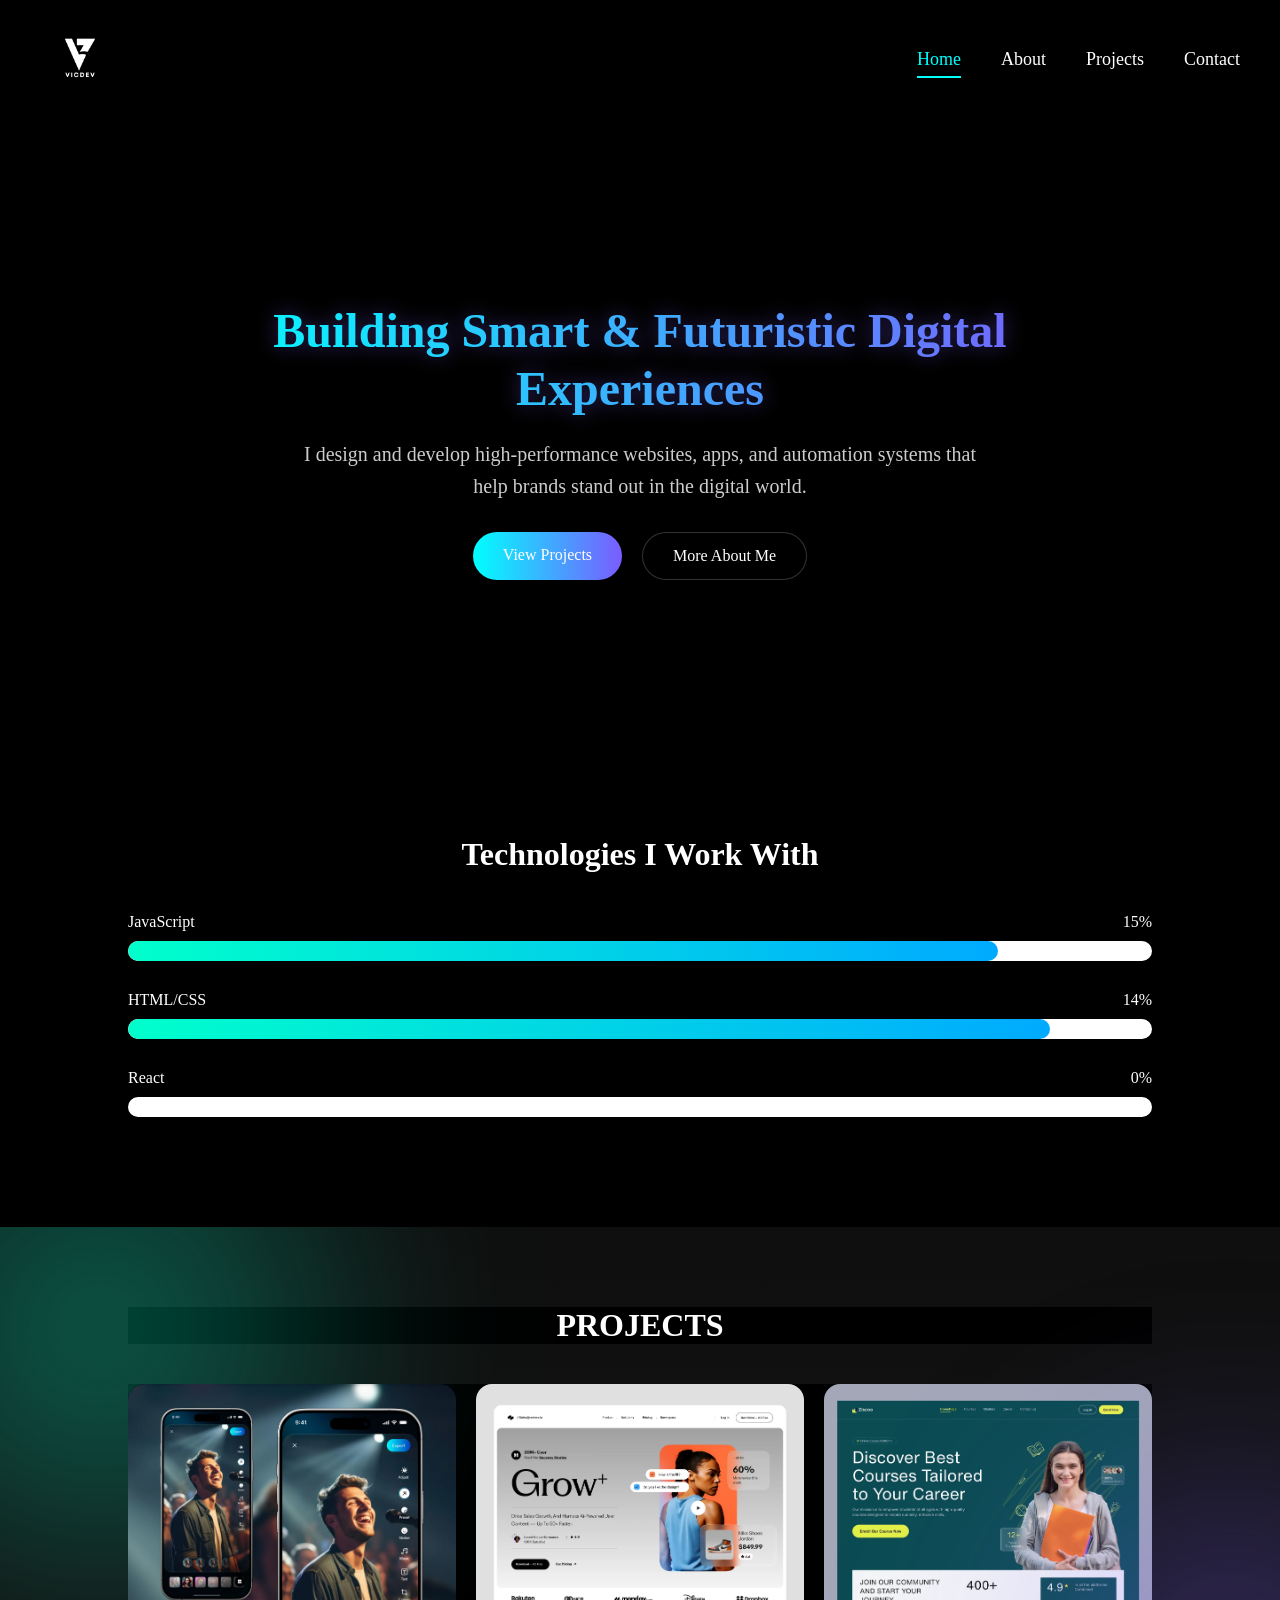
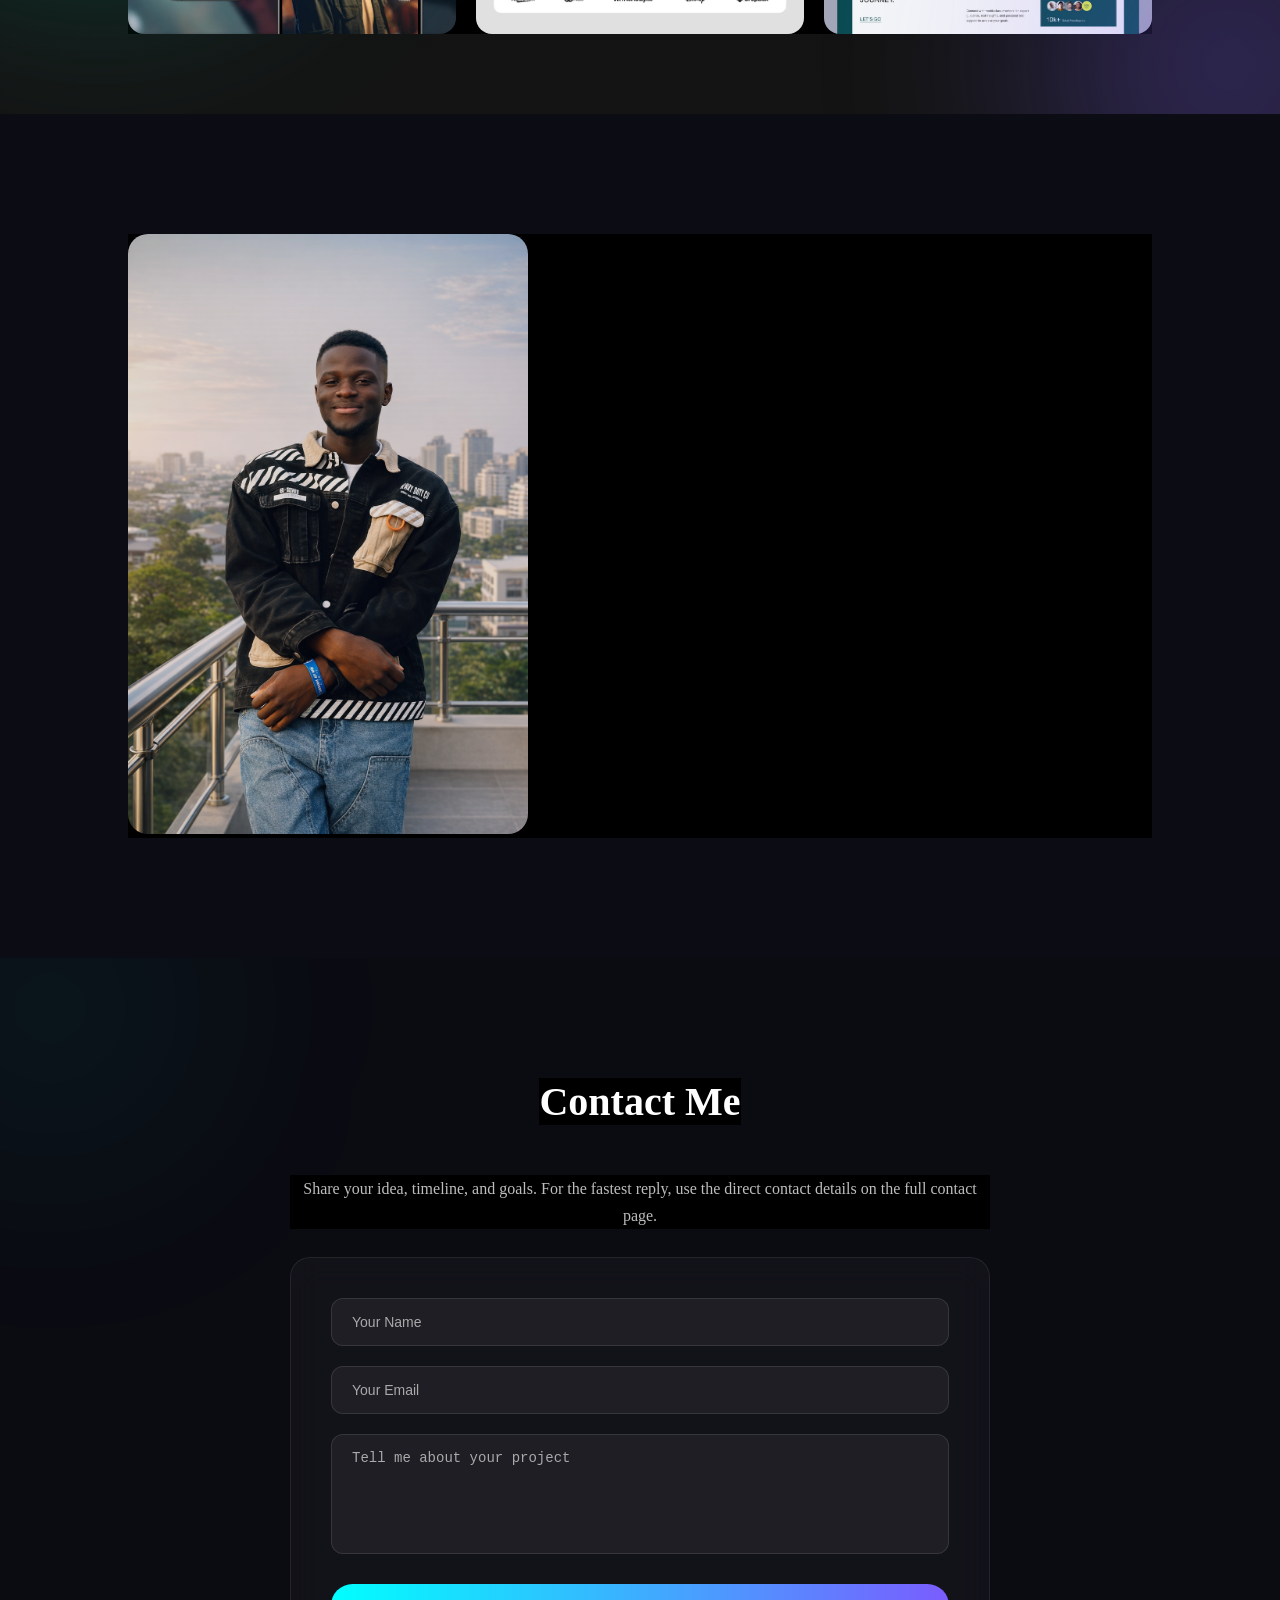
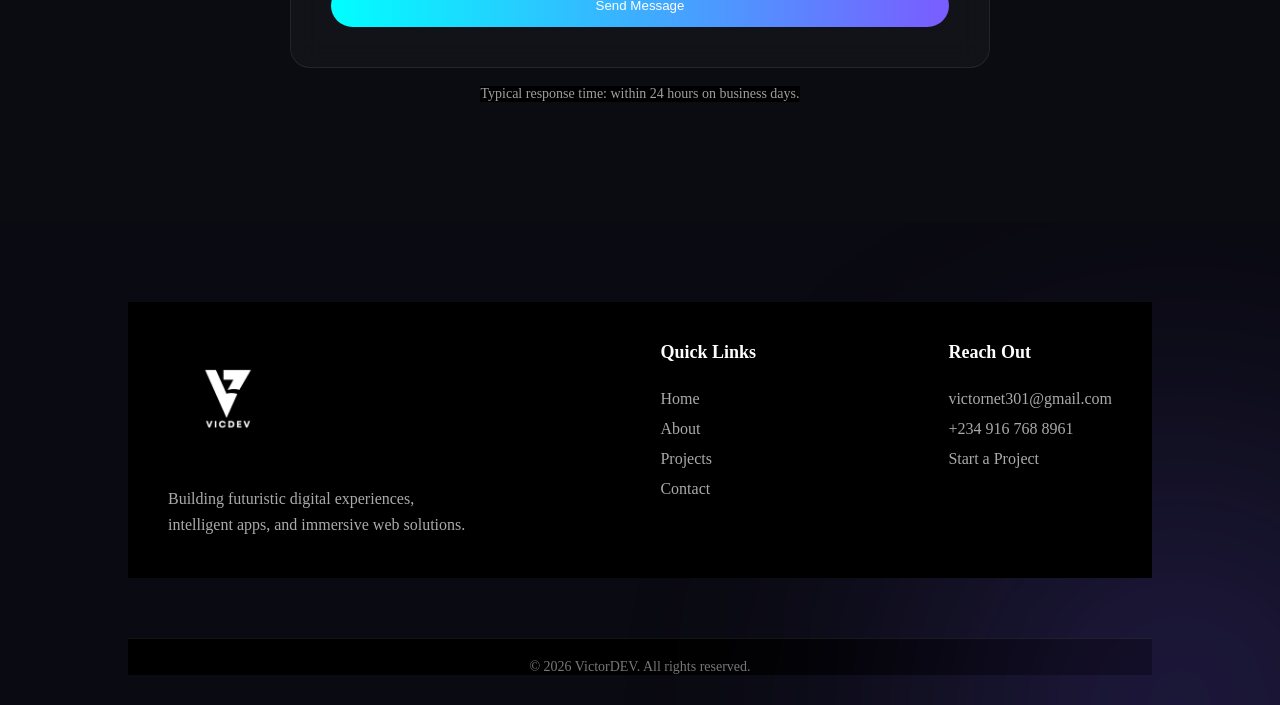
<file: index.html>
<!DOCTYPE html>
<html lang="en">
<head>
    <meta charset="UTF-8">
    <meta name="viewport" content="width=device-width, initial-scale=1.0">
    <title>VictorDEV | Futuristic Web, App, and Automation Developer</title>
    <meta name="description" content="VictorDEV builds smart websites, mobile apps, and automation systems with a futuristic, high-performance approach for modern brands and startups.">
    <link rel="stylesheet" href="style.css">
</head>
<body>
    <header>
        <div class="logo">
            <a href="index.html"><img src="Images/vicDEV.png" alt="VictorDEV logo"></a>
        </div>
        <nav>
            <a href="index.html" aria-current="page">Home</a>
            <a href="about.html">About</a>
            <a href="projects.html">Projects</a>
            <a href="contact.html">Contact</a>
        </nav>
    </header>

    <section id="hero">
        <h1 class="gradient-text">Building Smart &amp; Futuristic Digital Experiences</h1>
        <p>
            I design and develop high-performance websites, apps, and automation systems
            that help brands stand out in the digital world.
        </p>
        <div class="hero-buttons">
            <a href="projects.html" class="primary-btn">View Projects</a>
            <a href="about.html" class="secondary-btn">More About Me</a>
        </div>
    </section>

    <section id="skill">
        <h2>Technologies I Work With</h2>
        <div class="skills">
            <div class="skill-info">
                <span>JavaScript</span>
                <span class="percent">0%</span>
            </div>
            <div class="progress-bar">
                <div class="progress" data-progress="85%"></div>
            </div>
        </div>

        <div class="skills">
            <div class="skill-info">
                <span>HTML/CSS</span>
                <span class="percent">0%</span>
            </div>
            <div class="progress-bar">
                <div class="progress" data-progress="90%"></div>
            </div>
        </div>

        <div class="skills">
            <div class="skill-info">
                <span>React</span>
                <span class="percent">0%</span>
            </div>
            <div class="progress-bar">
                <div class="progress" data-progress="80%"></div>
            </div>
        </div>
    </section>

    <section id="projects">
        <h1>PROJECTS</h1>
        <div class="project-grid">
            <div class="project-card">
                <img src="Images/cameraApp.png" alt="Preview of an AI camera app project">
                <div class="project-overlay">
                    <h2>AI Camera App</h2>
                    <a href="projects.html">View Project</a>
                </div>
            </div>

            <div class="project-card">
                <img src="Images/landingPage.png" alt="Preview of a modern landing page project">
                <div class="project-overlay">
                    <h2>Landing Page</h2>
                    <a href="projects.html">View Project</a>
                </div>
            </div>

            <div class="project-card">
                <img src="Images/educationalApp.png" alt="Preview of an educational platform project">
                <div class="project-overlay">
                    <h2>Educational Platform</h2>
                    <a href="projects.html">View Project</a>
                </div>
            </div>
        </div>
    </section>

    <section id="profile">
        <div class="profile-container">
            <div class="profile-image">
                <img src="Images/profileImage.png" alt="Portrait of Victor">
            </div>
            <div class="profile-info">
                <h2 class="reveal">About Me</h2>
                <p class="reveal">I'm Victor, a passionate developer with experience in web development, software engineering, and data science. I enjoy creating innovative solutions and learning new technologies.</p>
                <p class="reveal">My work focuses on building responsive, user-friendly web applications and solving complex problems through clean, efficient code.</p>
                <p class="reveal">I am always eager to take on new challenges and collaborate with others to build impactful software solutions.</p>
                <a class="button-link reveal" href="contact.html">View Contact Info</a>
            </div>
        </div>
    </section>

    <section id="contact">
        <h2>Contact Me</h2>
        <p class="contact-intro">Share your idea, timeline, and goals. For the fastest reply, use the direct contact details on the full contact page.</p>
        <form>
            <input type="text" placeholder="Your Name" required>
            <input type="email" placeholder="Your Email" required>
            <textarea placeholder="Tell me about your project"></textarea>
            <button type="submit">Send Message</button>
        </form>
        <p class="form-note">Typical response time: within 24 hours on business days.</p>
    </section>

    <footer class="footer">
        <div class="footer-container">
            <div class="footer-left">
                <a href="index.html"><img src="Images/vicDEV.png" alt="VictorDEV logo"></a>
                <p>
                    Building futuristic digital experiences, intelligent apps,
                    and immersive web solutions.
                </p>
            </div>

            <div class="footer-links">
                <h3>Quick Links</h3>
                <a href="index.html">Home</a>
                <a href="about.html">About</a>
                <a href="projects.html">Projects</a>
                <a href="contact.html">Contact</a>
            </div>

            <div class="footer-social">
                <h3>Reach Out</h3>
                <a href="mailto:victornet301@gmail.com">victornet301@gmail.com</a>
                <a href="tel:+2349167688961">+234 916 768 8961</a>
                <a href="contact.html">Start a Project</a>
            </div>
        </div>

        <div class="footer-bottom">
            &copy; 2026 VictorDEV. All rights reserved.
        </div>
    </footer>

    <script src="script.js"></script>
</body>
</html>
</file>
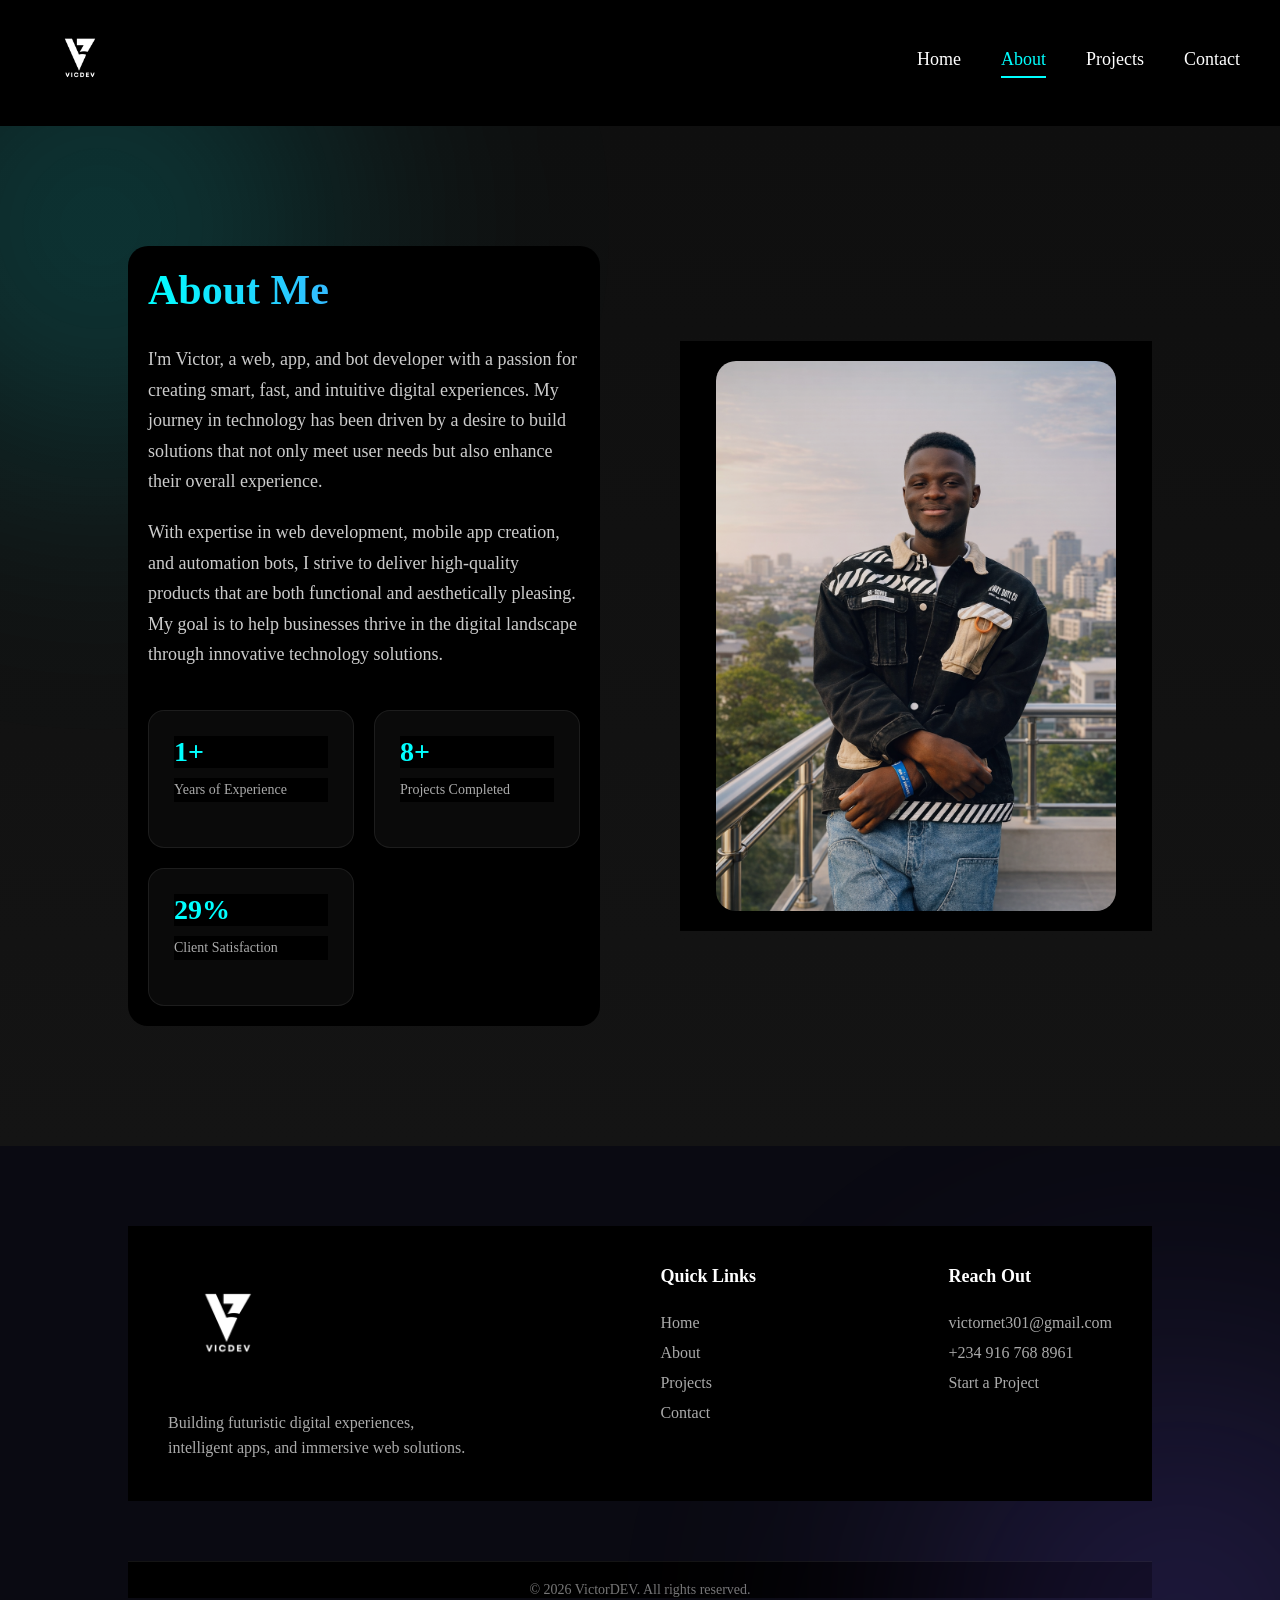
<file: about.html>
<!DOCTYPE html>
<html lang="en">
<head>
    <meta charset="UTF-8">
    <meta name="viewport" content="width=device-width, initial-scale=1.0">
    <title>About VictorDEV | Web, App, and Automation Developer</title>
    <meta name="description" content="Learn more about VictorDEV, a developer focused on fast websites, polished apps, and smart automation systems built for modern businesses.">
    <link rel="stylesheet" href="style.css">
    <link rel="stylesheet" href="about.css">
</head>
<body>
    <header>
        <div class="logo">
            <a href="index.html"><img src="Images/vicDEV.png" alt="VictorDEV logo"></a>
        </div>
        <nav>
            <a href="index.html">Home</a>
            <a href="about.html" aria-current="page">About</a>
            <a href="projects.html">Projects</a>
            <a href="contact.html">Contact</a>
        </nav>
    </header>
    <section class="about-split">
        <div class="about-left">
            <h1 class="reveal">About Me</h1>
            <p class="reveal">I'm Victor, a web, app, and bot developer with a passion for creating smart, fast, and intuitive digital experiences. My journey in technology has been driven by a desire to build solutions that not only meet user needs but also enhance their overall experience.</p>
            <p class="reveal">With expertise in web development, mobile app creation, and automation bots, I strive to deliver high-quality products that are both functional and aesthetically pleasing. My goal is to help businesses thrive in the digital landscape through innovative technology solutions.</p>
            <div class="stats">
                <div class="stat-item reveal">
                    <h2 class="counter" data-target="5" data-suffix="+">0+</h2>
                    <p>Years of Experience</p>
                </div>

                <div class="stat-item reveal">
                    <h2 class="counter" data-target="30" data-suffix="+">0+</h2>
                    <p>Projects Completed</p>
                </div>

                <div class="stat-item reveal">
                    <h2 class="counter" data-target="100" data-suffix="%">0%</h2>
                    <p>Client Satisfaction</p>
                </div>

                <div class="stat-item reveal">
                    <h2 class="counter" data-target="24" data-suffix="/7">0/7</h2>
                    <p>Support Available</p>
                </div>
            </div>
        </div>
        <div class="about-right">
            <img src="Images/profileImage.png" alt="Portrait of Victor">
        </div>
    </section>
    <footer class="footer">
        <div class="footer-container">
            <div class="footer-left">
                <a href="index.html"><img src="Images/vicDEV.png" alt="VictorDEV logo"></a>
                <p>
                    Building futuristic digital experiences, intelligent apps,
                    and immersive web solutions.
                </p>
            </div>

            <div class="footer-links">
                <h3>Quick Links</h3>
                <a href="index.html">Home</a>
                <a href="about.html">About</a>
                <a href="projects.html">Projects</a>
                <a href="contact.html">Contact</a>
            </div>

            <div class="footer-social">
                <h3>Reach Out</h3>
                <a href="mailto:victornet301@gmail.com">victornet301@gmail.com</a>
                <a href="tel:+2349167688961">+234 916 768 8961</a>
                <a href="contact.html">Start a Project</a>
            </div>
        </div>

        <div class="footer-bottom">
            &copy; 2026 VictorDEV. All rights reserved.
        </div>
    </footer>

    <script src="script.js"></script>
</body>
</html>
</file>
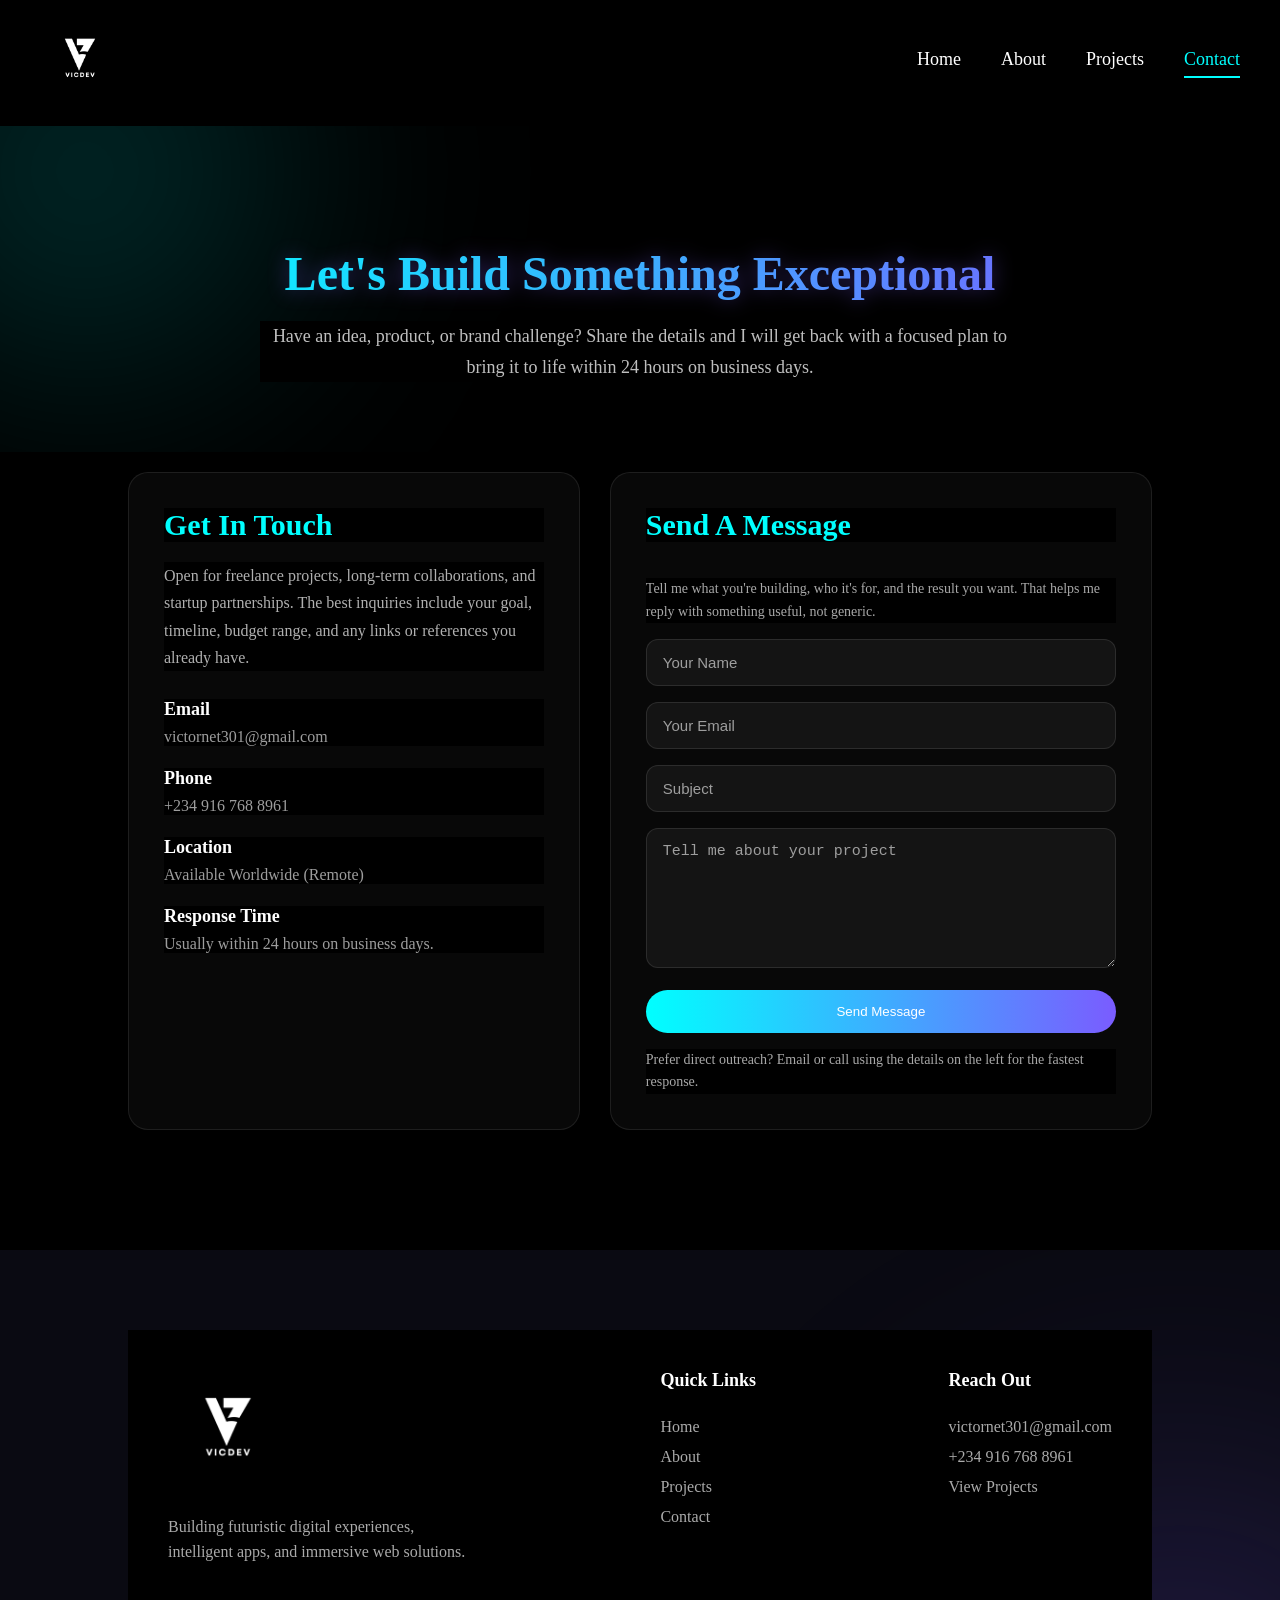
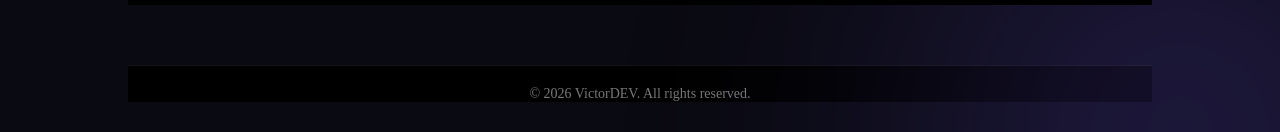
<file: contact.html>
<!DOCTYPE html>
<html lang="en">
<head>
    <meta charset="UTF-8">
    <meta name="viewport" content="width=device-width, initial-scale=1.0">
    <title>Contact VictorDEV | Start a Web, App, or Automation Project</title>
    <meta name="description" content="Contact VictorDEV for freelance web development, mobile apps, and automation projects. Share your goals and get a focused response within 24 hours.">
    <link rel="stylesheet" href="style.css">
    <link rel="stylesheet" href="contact.css">
</head>
<body>
    <header>
        <div class="logo">
            <a href="index.html"><img src="Images/vicDEV.png" alt="VictorDEV logo"></a>
        </div>
        <nav>
            <a href="index.html">Home</a>
            <a href="about.html">About</a>
            <a href="projects.html">Projects</a>
            <a href="contact.html" aria-current="page">Contact</a>
        </nav>
    </header>

    <section class="contact-hero">
        <h1 class="gradient-text">Let's Build Something Exceptional</h1>
        <p>
            Have an idea, product, or brand challenge? Share the details and I will get back with a focused plan to bring it to life within 24 hours on business days.
        </p>
    </section>

    <section class="contact-section">
        <div class="contact-grid">
            <div class="contact-card">
                <h2>Get In Touch</h2>
                <p>Open for freelance projects, long-term collaborations, and startup partnerships. The best inquiries include your goal, timeline, budget range, and any links or references you already have.</p>
                <div class="contact-item">
                    <h3>Email</h3>
                    <a href="mailto:victornet301@gmail.com">victornet301@gmail.com</a>
                </div>
                <div class="contact-item">
                    <h3>Phone</h3>
                    <a href="tel:+2349167688961">+234 916 768 8961</a>
                </div>
                <div class="contact-item">
                    <h3>Location</h3>
                    <span>Available Worldwide (Remote)</span>
                </div>
                <div class="contact-item">
                    <h3>Response Time</h3>
                    <span>Usually within 24 hours on business days.</span>
                </div>
            </div>

            <form class="contact-form">
                <h2>Send A Message</h2>
                <p class="contact-form-intro">Tell me what you're building, who it's for, and the result you want. That helps me reply with something useful, not generic.</p>
                <input type="text" placeholder="Your Name" required>
                <input type="email" placeholder="Your Email" required>
                <input type="text" placeholder="Subject" required>
                <textarea placeholder="Tell me about your project" required></textarea>
                <button type="submit">Send Message</button>
                <p class="contact-form-note">Prefer direct outreach? Email or call using the details on the left for the fastest response.</p>
            </form>
        </div>
    </section>

    <footer class="footer">
        <div class="footer-container">
            <div class="footer-left">
                <a href="index.html"><img src="Images/vicDEV.png" alt="VictorDEV logo"></a>
                <p>
                    Building futuristic digital experiences, intelligent apps,
                    and immersive web solutions.
                </p>
            </div>

            <div class="footer-links">
                <h3>Quick Links</h3>
                <a href="index.html">Home</a>
                <a href="about.html">About</a>
                <a href="projects.html">Projects</a>
                <a href="contact.html">Contact</a>
            </div>

            <div class="footer-social">
                <h3>Reach Out</h3>
                <a href="mailto:victornet301@gmail.com">victornet301@gmail.com</a>
                <a href="tel:+2349167688961">+234 916 768 8961</a>
                <a href="projects.html">View Projects</a>
            </div>
        </div>

        <div class="footer-bottom">
            &copy; 2026 VictorDEV. All rights reserved.
        </div>
    </footer>
</body>
</html>
</file>
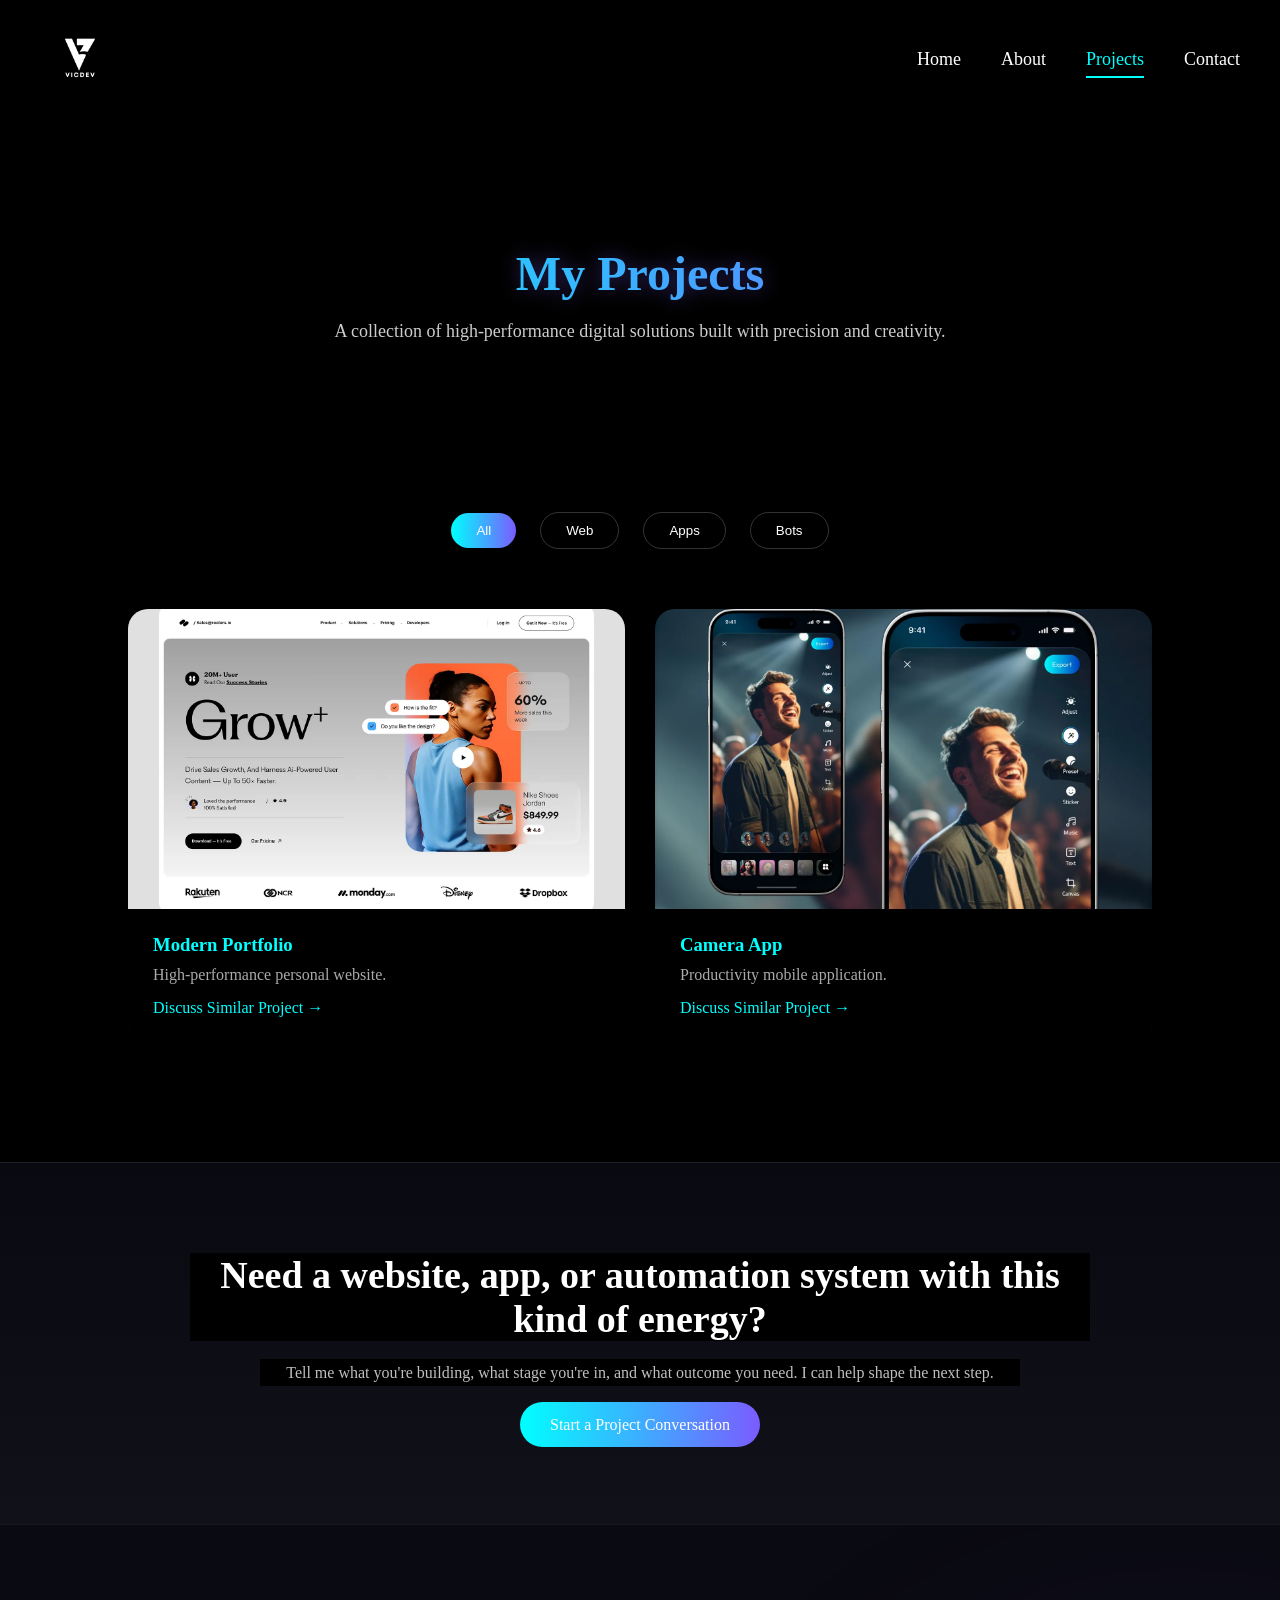
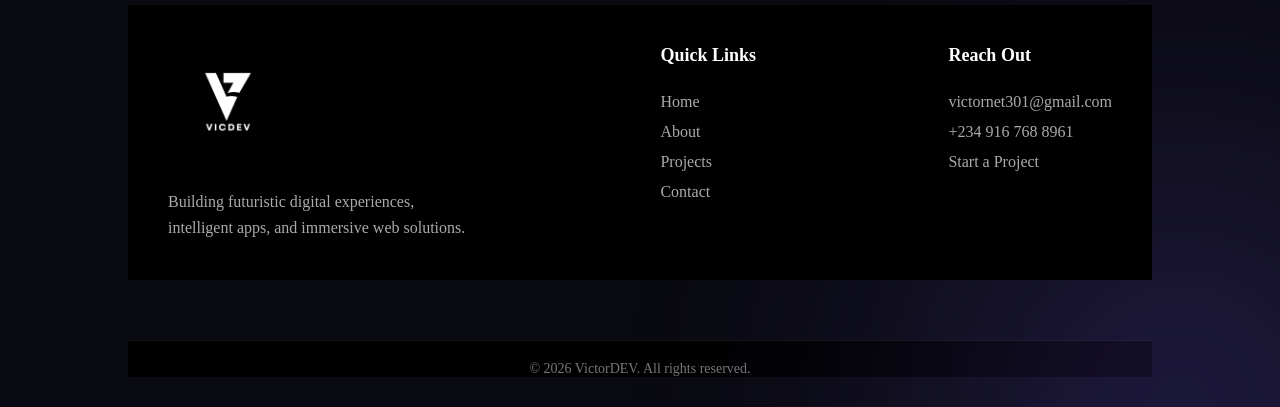
<file: projects.html>
<!DOCTYPE html>
<html lang="en">
<head>
    <meta charset="UTF-8">
    <meta name="viewport" content="width=device-width, initial-scale=1.0">
    <title>Projects | VictorDEV Portfolio</title>
    <meta name="description" content="Explore VictorDEV projects across web, apps, and automation, with a focus on high-performance interfaces and modern digital product experiences.">
    <link rel="stylesheet" href="style.css">
    <link rel="stylesheet" href="projects.css">
</head>
<body>
    <header>
        <div class="logo">
            <a href="index.html"><img src="Images/vicDEV.png" alt="VictorDEV logo"></a>
        </div>
        <nav>
            <a href="index.html">Home</a>
            <a href="about.html">About</a>
            <a href="projects.html" aria-current="page">Projects</a>
            <a href="contact.html">Contact</a>
        </nav>
    </header>
    <section class="projects-hero">
        <h1 class="gradient-text">My Projects</h1>
        <p>
            A collection of high-performance digital solutions built with precision and creativity.
        </p>
    </section>

    <section class="projects-gallery">
        <div class="filter-buttons">
            <button data-filter="all" class="active">All</button>
            <button data-filter="web">Web</button>
            <button data-filter="app">Apps</button>
            <button data-filter="bot">Bots</button>
        </div>

        <div class="projects-grid">
            <div class="project-item web">
                <img src="Images/landingPage.png" alt="Preview of a modern portfolio landing page">
                <div class="project-info">
                    <h3>Modern Portfolio</h3>
                    <p>High-performance personal website.</p>
                    <a href="contact.html">Discuss Similar Project &rarr;</a>
                </div>
            </div>

            <div class="project-item app">
                <img src="Images/cameraApp.png" alt="Preview of an AI camera mobile application">
                <div class="project-info">
                    <h3>Camera App</h3>
                    <p>Productivity mobile application.</p>
                    <a href="contact.html">Discuss Similar Project &rarr;</a>
                </div>
            </div>
        </div>
    </section>

    <section class="page-cta">
        <h2>Need a website, app, or automation system with this kind of energy?</h2>
        <p>Tell me what you're building, what stage you're in, and what outcome you need. I can help shape the next step.</p>
        <a href="contact.html" class="primary-btn">Start a Project Conversation</a>
    </section>

    <footer class="footer">
        <div class="footer-container">
            <div class="footer-left">
                <a href="index.html"><img src="Images/vicDEV.png" alt="VictorDEV logo"></a>
                <p>
                    Building futuristic digital experiences, intelligent apps,
                    and immersive web solutions.
                </p>
            </div>

            <div class="footer-links">
                <h3>Quick Links</h3>
                <a href="index.html">Home</a>
                <a href="about.html">About</a>
                <a href="projects.html">Projects</a>
                <a href="contact.html">Contact</a>
            </div>

            <div class="footer-social">
                <h3>Reach Out</h3>
                <a href="mailto:victornet301@gmail.com">victornet301@gmail.com</a>
                <a href="tel:+2349167688961">+234 916 768 8961</a>
                <a href="contact.html">Start a Project</a>
            </div>
        </div>

        <div class="footer-bottom">
            &copy; 2026 VictorDEV. All rights reserved.
        </div>
    </footer>

    <script src="script.js"></script>
</body>
</html>
</file>
<file: style.css>
html, body {
    overflow-x: hidden;
}

body {
    overflow-x: hidden;
}



* {
    margin: 0;
    padding: 0;
    box-sizing: border-box;
    background-color: black;
}

img {
    max-width: 100%;
    height: auto;
}

header {
    padding: 20px 40px;
    display: flex;
    justify-content: space-between;
    align-items: center;
}
.logo img {
    width: 80px;
}

header div {
    font-size: 24px;
    font-weight: bold;
    color: white;
}
header nav {
    gap: 20px;
    display: flex;
}
nav a {
    text-decoration: none;
    color: white;
    font-size: 18px;
    margin-left: 20px;
    padding-bottom: 6px;
    border-bottom: 2px solid transparent;
    transition: color 0.3s ease, border-color 0.3s ease;
}
nav a:hover {
    color: gray;
}
nav a[aria-current="page"] {
    color: #00ffff;
    border-bottom-color: #00ffff;
}
section {
    padding: 60px 20px;
    color: white;
}
#hero {
    min-height: 70vh;
    display: flex;
    flex-direction: column;
    justify-content: center;
    align-items: center;
    text-align: center;
    padding: 80px 20px;
    color: white;
}

#hero h1 {
    font-size: 48px;
    max-width: 900px;
    line-height: 1.2;
    margin-bottom: 20px;
}

#hero p {
    font-size: 20px;
    max-width: 700px;
    color: #ccc;
    line-height: 1.6;
}

.hero-buttons {
    margin-top: 30px;
    display: flex;
    gap: 20px;
    flex-wrap: wrap;
    justify-content: center;
}

.primary-btn {
    padding: 14px 30px;
    border-radius: 30px;
    text-decoration: none;
    background: linear-gradient(90deg, #00ffff, #7a5cff);
    color: white;
    transition: 0.3s ease;
}

.primary-btn:hover {
    transform: translateY(-3px);
    box-shadow: 0 0 25px rgba(0,255,255,0.4);
}

.secondary-btn {
    padding: 14px 30px;
    border-radius: 30px;
    text-decoration: none;
    border: 1px solid rgba(255,255,255,0.2);
    color: white;
    transition: 0.3s ease;
}

.secondary-btn:hover {
    background: rgba(255,255,255,0.05);
}

.button-link {
    display: inline-block;
    margin-top: 20px;
    padding: 1.2em 2em;
    border-radius: 30px;
    text-decoration: none;
    background: linear-gradient(90deg, #00ffff, #7a5cff);
    color: white;
    transition: 0.4s ease;
}

.button-link:hover {
    transform: translateY(-3px);
    box-shadow: 0 0 25px rgba(0,255,255,0.4);
}

.gradient-text {
    background: linear-gradient(
        90deg,
        #00ffff,
        #7a5cff,
        #00ffff
    );
    background-size: 200% 200%;
    -webkit-background-clip: text;
    -webkit-text-fill-color: transparent;
    animation: gradientFlow 6s ease infinite;
}

@keyframes gradientFlow {
    0% {
        background-position: 0% 50%;
    }
    50% {
        background-position: 100% 50%;
    }
    100% {
        background-position: 0% 50%;
    }
}
.gradient-text {
    filter: drop-shadow(0 0 10px rgba(122,92,255,0.4));
}



@media (max-width: 768px) {
    #hero h1 {
        font-size: 32px;
    }

    #hero p {
        font-size: 16px;
    }
}


button {
    margin-top: 20px;
    padding: 19px 30px;
    border: none;
    background: linear-gradient(90deg, #00ffff, #7a5cff);
    color: white;
    border-radius: 30px;
    cursor: pointer;
    transition: 0.4s ease;
}
button:hover {
    transform: translateY(-3px);
    box-shadow: 0 0 25px rgba(0,255,255,0.4);
}
@media (max-width: 992px) {

    header {
        padding: 20px;
    }

    nav a {
        font-size: 16px;
        margin-left: 15px;
    }

    #about h1 {
        font-size: 30px;
    }

    #about p {
        font-size: 18px;
    }
}
@media (max-width: 600px) {

    header {
        flex-direction: column;
        gap: 15px;
        padding: 15px;
    }

    header div {
        font-size: 20px;
    }

    header nav {
        flex-wrap: wrap;
        justify-content: center;
        gap: 10px;
    }

    nav a {
        font-size: 14px;
        margin-left: 0;
    }

    #about {
        height: auto;  /* Remove 50vh on mobile */
        padding: 40px 15px;
    }

    #about h1 {
        font-size: 24px;
    }

    #about p {
        font-size: 16px;
    }

    button {
        padding: 14px 22px;
        font-size: 14px;
    }
}


#skill{
    padding: 80px 10%;
}
#skill h2 {
    font-size: 32px;
    margin-bottom: 40px;
    text-align: center;
}
.skills {
    margin-bottom: 30px;
}
.skill-info {
    display: flex;
    justify-content: space-between;
    margin-bottom: 10px;
    font-weight: 500;
}
.progress-bar {
    width: 100%;
    height: 20px;
    background-color: white;
    border-radius: 10px;
    overflow: hidden;
    position: relative;
}
.progress {
    height: 100%;
    border-radius: 10px;
    transition: width 2s ease;
    width: 0;
    background: linear-gradient(90deg, #00ffcc, #00aaff, #7a5cff);
    background-size: 200% 200%;
    animation: gradientMove 3s ease infinite;
    box-shadow: o, 0 5px 15px rgba(0, 255, 204, 0.5);
}
@keyframes gradientMove {
    0% {
        background-position: 0% 50%;
    }
    50% {
        background-position: 100% 50%;
    }
    100% {
        background-position: 0% 50%;
    }
}

#projects {
    padding: 80px 10%;
    position: relative;
    overflow: hidden;
    background: linear-gradient(180deg, #0f0f0f 0%, #141414 100%);
}
#projects::before {
    content: "";
    position: absolute;
    width: 700px;
    height: 700px;
    background: radial-gradient(circle, rgba(0,255,204,0.35), transparent 70%);
    top: -250px;
    left: -250px;
    animation: floatGlow 8s ease-in-out infinite alternate;
    filter: blur(80px);
    z-index: 0;
}
#projects::after {
    content: "";
    position: absolute;
    width: 600px;
    height: 600px;
    background: radial-gradient(circle, rgba(122,92,255,0.35), transparent 70%);
    bottom: -250px;
    right: -250px;
    animation: floatGlow 10s ease-in-out infinite alternate;
    filter: blur(80px);
    z-index: 0;
}
#projects h1 {
    font-size: 32px;
    margin-bottom: 40px;
    text-align: center;
}
.project-grid {
    display: grid;
    gap: 20px;
    grid-template-columns: repeat(auto-fit, minmax(280px, 1fr));
    overflow: hidden;
}

.project-card {
    position: relative;
    border-radius: 16px;
    transform: translateY(30px);
    cursor: pointer;
    opacity: 0;
    transition: all 0.5s ease;
    transform-style: preserve-3d;
    overflow: hidden;
}
.project-card img {
    width: 100%;
    height: 250px;   /* fixed height for consistency */
    object-fit: cover;
    display: block;
    transition: transform 0.7s ease;
}
    
.project-overlay {
    position: absolute;
    inset: 0;
    background: linear-gradient(to top, rgba(0, 0, 0, 0.9), rgba(0, 0, 0, 0.2)); 
    display: flex;
    flex-direction: column;
    justify-content: flex-end;
    padding: 20px;
    opacity: 0;
    transition: opacity 0.3s ease;
}
.project-overlay h2 {
    color: white;
    margin-bottom: 10px;
    background-color: rgba(57, 57, 57, 0.2);
    padding: 8px 16px;
}
.project-overlay a {
    color: white;
    text-decoration: none;
    font-size: 18px;
    background-color: rgba(255, 255, 255, 0.2);
    padding: 8px 16px;
    border-radius: 5px;
    margin-top: 10px;
}
.project-overlay p {
    color: white;
    font-size: 14px;
    background-color: rgba(255, 255, 255, 0.2);
    padding: 8px 16px;
    border-radius: 5px;
    margin-top: 10px;
}
.project-card:hover img {
    transform: scale(1.1);
}
.project-card:hover .project-overlay {
    opacity: 1;
}
.project-card:hover {
    box-shadow: 0 0 30px rgba(215, 226, 10, 0.3);;
}
.project-card.show {
    transform: translateY(0);
    opacity: 1;
}

/* Tablets */
@media (max-width: 992px) {
    #projects {
        padding: 60px 5%;
    }

    #projects h1 {
        font-size: 28px;
    }
}
/* Mobile */
@media (max-width: 600px) {
    #projects {
        padding: 40px 5%;
    }

    #projects h1 {
        font-size: 22px;
    }

    .project-overlay {
        padding: 15px;
    }

    .project-overlay h2 {
        font-size: 16px;
    }

    .project-overlay p,
    .project-overlay a {
        font-size: 14px;
        padding: 6px 10px;
    }
}
@media (max-width: 600px) {
    .project-overlay {
        opacity: 1;
    }
}

/* Profile */
#profile {
    padding: 120px 10%;
    background: #0c0c14;
}
.profile-container {
    display: flex;
    gap: 80px;
    align-items: center;
}
.profile-image {
    flex: 1;
    position: relative;
}
.profile-image img {
    width: 400px;
    height: 600px;
    object-fit: cover;
    border-radius: 20px;
    filter: brightness(0.9);
    transition: transform 0.6s ease;
}
.profile-image::before {
    content: "";
    position: absolute;
    width: 100%;
    height: 100%;
    background: radial-gradient(circle, rgba(0,255,255,0.25), transparent 70%);
    filter: blur(80px);
    z-index: -1;
    top: 0;
    left: 0;
}
.profile-image:hover img {
    transform: scale(1.05);
}
.profile-info {
    flex: 1;
}
.profile-info h2 {
    font-size: 32px;
    margin-bottom: 20px;
}
.profile-info p {
    font-size: 18px;
    line-height: 1.6;
    color: #cccccc;
}
.profile-info button {
    margin-top: 20px;
    /* padding: 20px 30px; */
    border: none;
    background: linear-gradient(90deg, #00ffff, #7a5cff);
    color: white;
    border-radius: 30px;
    cursor: pointer;
    transition: 0.4s ease;
    padding: 1.2em 2em; 
    font-size: 1rem;    
    max-width: 100%;    
    box-sizing: border-box;
}

.profile-info button:hover {
    transform: translateY(-3px);
    box-shadow: 0 0 25px rgba(0,255,255,0.4);
}
.reveal {
    opacity: 0;
    transform: translateY(40px);
    transition: all 1s cubic-bezier(0.16, 1, 0.3, 1);
}

.reveal.active {
    opacity: 1;
    transform: translateY(0);
}

/* Responsiveness */
@media (max-width: 768px) {
    #profile {
        padding: 80px 5%;
    }
}

@media (max-width: 480px) {
    #profile {
        padding: 60px 3%;
    }
}
@media (max-width: 768px) {
    .profile-container {
        flex-direction: column;
        align-items: center;
        gap: 40px;
    }
}
.profile-image img {
    width: 100%;
    max-width: 400px;
    height: auto;
}
@media (max-width: 768px) {
    .profile-info h2 {
        font-size: 28px;
        text-align: center;
    }
    .profile-info p {
        font-size: 16px;
        text-align: center;
    }
}

@media (max-width: 480px) {
    .profile-info h2 {
        font-size: 24px;
    }
    .profile-info p {
        font-size: 14px;
    }
    .profile-info button,
    .button-link {
        padding: 15px 25px;
        font-size: 14px;
    }
}
@media (max-width: 768px) {
    .profile-info button,
    .button-link {
        padding: 1em 1.5em;
        font-size: 0.95rem;
    }
}

@media (max-width: 480px) {
    .profile-info button,
    .button-link {
        padding: 0.8em 1em;
        font-size: 0.9rem;
        width: 100%;       /* make the button full width on mobile */
    }
}



/* contact */
#contact {
    padding: 120px 10%;
    background: #0b0b12;
    justify-content: center;
    align-items: center;
    display: flex;
    flex-direction: column;
    position: relative;
    overflow: hidden;
}

/* Subtle glow background */
#contact::before {
    content: "";
    position: absolute;
    width: 400px;
    height: 400px;
    left: -150px;
    top: -150px;
    background: radial-gradient(circle, rgba(0,255,255,0.15), transparent 60%);
    filter: blur(120px);
    z-index: 0;
}
@media (max-width: 600px) {
    #contact::before {
        width: 400px;
        height: 400px;
        left: -150px;
        top: -150px;
    }
}


#contact h2 {
    font-size: 40px;
    margin-bottom: 50px;
    position: relative;
    z-index: 2;
}

.contact-intro {
    max-width: 700px;
    text-align: center;
    color: #bdbdbd;
    margin: 0 0 28px;
    line-height: 1.7;
    position: relative;
    z-index: 2;
}

/* Glass Form Container */
#contact form {
    width: 100%;
    max-width: 700px;
    display: flex;
    flex-direction: column;
    gap: 20px;
    position: relative;
    z-index: 2;
    padding: 40px;
    border-radius: 20px;
    backdrop-filter: blur(15px);
    background: rgba(255, 255, 255, 0.03);
    border: 1px solid rgba(255, 255, 255, 0.08);
    
}

/* Inputs */
#contact input,
#contact textarea {
    padding: 15px 20px;
    background: rgba(255, 255, 255, 0.05);
    border: 1px solid rgba(255, 255, 255, 0.1);
    border-radius: 12px;
    color: white;
    font-size: 14px;
    outline: none;
    transition: all 0.3s ease;
}

#contact textarea {
    min-height: 120px;
    resize: none;
}

/* Focus Effect */
#contact input:focus,
#contact textarea:focus {
    border-color: #00ffff;
    box-shadow: 0 0 15px rgba(0,255,255,0.4);
}

/* Placeholder Color */
#contact input::placeholder,
#contact textarea::placeholder {
    color: #aaa;
}

/* Submit Button */
#contact button {
    margin-top: 10px;
    padding: 14px;
    border: none;
    border-radius: 30px;
    background: linear-gradient(90deg, #00ffff, #7a5cff);
    color: white;
    font-weight: 500;
    cursor: pointer;
    transition: 0.4s ease;
}

#contact button:hover {
    transform: translateY(-3px);
    box-shadow: 0 0 25px rgba(0,255,255,0.5);
}

.form-note {
    color: #9f9f9f;
    margin-top: 18px;
    font-size: 14px;
    text-align: center;
    position: relative;
    z-index: 2;
}


#projects,
#contact,
#profile {
    overflow: hidden;
}

.page-cta {
    padding: 90px 10%;
    margin-top: 20px;
    text-align: center;
    background: linear-gradient(180deg, #090910 0%, #11111a 100%);
    border-top: 1px solid rgba(255,255,255,0.06);
    border-bottom: 1px solid rgba(255,255,255,0.06);
}

.page-cta h2 {
    font-size: 38px;
    max-width: 900px;
    margin: 0 auto 18px;
}

.page-cta p {
    color: #bfbfbf;
    max-width: 760px;
    margin: 0 auto 30px;
    line-height: 1.7;
}



.footer {
    background: #0a0a12;
    padding: 80px 10% 30px;
    margin-top: 0;
    position: relative;
    overflow: hidden;
}
.footer::before {
    content: "";
    position: absolute;
    width: 800px;
    height: 800px;
    bottom: -400px;
    right: -300px;
    background: radial-gradient(circle, rgba(122,92,255,0.25), transparent 70%);
    filter: blur(120px);
    z-index: 0;
}

.footer-container {
    display: flex;
    justify-content: space-between;
    gap: 60px;
    position: relative;
    z-index: 2;
    padding: 40px;
}

/* .footer-left h2 {
    font-size: 28px;
    margin-bottom: 15px;
    color: white;
} */

.footer-left img {
    width: 120px;
    margin-bottom: 20px;
}


.footer-left span {
    background: linear-gradient(90deg, #00ffff, #7a5cff);
    -webkit-background-clip: text;
    -webkit-text-fill-color: transparent;
}

.footer-left p {
    max-width: 300px;
    color: #aaa;
    line-height: 1.6;
}

.footer-links,
.footer-social {
    display: flex;
    flex-direction: column;
    gap: 12px;
}

.footer-links h3,
.footer-social h3 {
    margin-bottom: 15px;
    font-size: 18px;
    color: white;
}

.footer-links a,
.footer-social a {
    text-decoration: none;
    color: #aaa;
    transition: 0.3s ease;
}

.footer-links a:hover,
.footer-social a:hover {
    color: #00ffff;
    transform: translateX(5px);
}
.footer-bottom {
    text-align: center;
    margin-top: 60px;
    padding-top: 20px;
    border-top: 1px solid rgba(255,255,255,0.08);
    font-size: 14px;
    color: #777;
}

@media (max-width: 992px) {
    .footer-container {
        flex-wrap: wrap;
        gap: 40px;
    }
}

@media (max-width: 768px) {
    .footer-container {
        flex-direction: column;
        text-align: center;
        align-items: center;
    }

    .footer-left p {
        max-width: 100%;
    }

    .footer-links,
    .footer-social {
        align-items: center;
    }
}

@media (max-width: 768px) {
    .page-cta {
        padding: 70px 6%;
        margin-top: 12px;
    }

    .page-cta h2 {
        font-size: 30px;
    }

    .page-cta p {
        font-size: 16px;
    }
}
</file>
<file: about.css>
.about-split {
    min-height: 100vh;
    padding: 120px 10%;
    display: flex;
    align-items: center;
    justify-content: space-between;
    gap: 80px;
    background: linear-gradient(180deg, #0f0f0f 0%, #141414 100%);
    position: relative;
    overflow: hidden;
}

.about-split::before {
    content: "";
    position: absolute;
    width: 700px;
    height: 700px;
    top: -250px;
    left: -250px;
    background: radial-gradient(circle, rgba(0,255,255,0.25), transparent 70%);
    filter: blur(120px);
    z-index: 0;
}
.about-left {
    flex: 1;
    position: relative;
    z-index: 2;
    padding: 20px;
    border-radius: 20px;
}

.about-left h1 {
    font-size: 42px;
    margin-bottom: 30px;
    background: linear-gradient(90deg, #00ffff, #7a5cff);
    -webkit-background-clip: text;
    -webkit-text-fill-color: transparent;
}

.about-left p {
    font-size: 18px;
    line-height: 1.7;
    color: #cccccc;
    margin-bottom: 20px;
    max-width: 600px;
}

.stats {
    display: grid;
    grid-template-columns: repeat(2, 1fr);
    gap: 20px;
    margin-top: 40px;
}

.stat-item {
    padding: 25px;
    border-radius: 16px;
    background: rgba(255,255,255,0.04);
    backdrop-filter: blur(12px);
    border: 1px solid rgba(255,255,255,0.08);
    transition: 0.4s ease;
}

.stat-item:hover {
    transform: translateY(-5px);
    box-shadow: 0 0 25px rgba(0,255,255,0.3);
}

.stat-item h2 {
    font-size: 28px;
    color: #00ffff;
    margin-bottom: 10px;
}

.stat-item p {
    font-size: 14px;
    color: #aaa;
}

.about-right {
    flex: 1;
    display: flex;
    justify-content: center;
    position: relative;
    z-index: 2;
    padding: 20px;
}

.about-right img {
    width: 400px;
    height: 550px;
    object-fit: cover;
    border-radius: 20px;
    filter: brightness(0.9);
    transition: 0.6s ease;
}

.about-right img:hover {
    transform: scale(1.05);
}

@media (max-width: 992px) {
    .about-split {
        padding: 80px 5%;
        gap: 50px;
    }

    .about-left h1 {
        font-size: 36px;
    }
}
@media (max-width: 768px) {

    .about-split {
        flex-direction: column;
        text-align: center;
        padding: 60px 5%;
    }

    .about-left p {
        margin: 0 auto 20px;
    }

    .stats {
        grid-template-columns: 1fr;
    }

    .about-right img {
        width: 100%;
        max-width: 350px;
        height: auto;
        margin-top: 30px;
    }
}

/* Reveal animation */
.reveal {
    opacity: 0;
    transform: translateY(40px);
    transition: all 1s cubic-bezier(0.16, 1, 0.3, 1);
}

.reveal.active {
    opacity: 1;
    transform: translateY(0);
}
</file>
<file: contact.css>
.contact-hero {
    padding: 120px 10% 70px;
    text-align: center;
    position: relative;
    overflow: hidden;
}

.contact-hero::before {
    content: "";
    position: absolute;
    width: 650px;
    height: 650px;
    top: -280px;
    left: -240px;
    background: radial-gradient(circle, rgba(0, 255, 255, 0.2), transparent 70%);
    filter: blur(100px);
    z-index: 0;
}

.contact-hero h1 {
    position: relative;
    z-index: 1;
    font-size: 48px;
    margin-bottom: 20px;
}

.contact-hero p {
    position: relative;
    z-index: 1;
    color: #bfbfbf;
    font-size: 18px;
    max-width: 760px;
    margin: 0 auto;
    line-height: 1.7;
}

.contact-section {
    padding: 20px 10% 120px;
}

.contact-grid {
    display: grid;
    grid-template-columns: 1fr 1.2fr;
    gap: 30px;
    align-items: stretch;
}

.contact-card,
.contact-form {
    padding: 35px;
    border-radius: 20px;
    backdrop-filter: blur(15px);
    background: rgba(255, 255, 255, 0.03);
    border: 1px solid rgba(255, 255, 255, 0.09);
}

.contact-card h2,
.contact-form h2 {
    font-size: 30px;
    color: #00ffff;
    margin-bottom: 20px;
}

.contact-card p {
    color: #b0b0b0;
    margin-bottom: 28px;
    line-height: 1.7;
}

.contact-item {
    margin-bottom: 22px;
}

.contact-item h3 {
    color: #ffffff;
    margin-bottom: 8px;
    font-size: 18px;
}

.contact-item a,
.contact-item span {
    color: #9d9d9d;
    text-decoration: none;
    transition: color 0.3s ease;
}

.contact-item a:hover {
    color: #00ffff;
}

.contact-form {
    display: flex;
    flex-direction: column;
    gap: 16px;
}

.contact-form-intro,
.contact-form-note {
    color: #a8a8a8;
    line-height: 1.6;
    font-size: 14px;
}

.contact-form input,
.contact-form textarea {
    width: 100%;
    padding: 14px 16px;
    border-radius: 12px;
    border: 1px solid rgba(255, 255, 255, 0.1);
    color: #ffffff;
    background: rgba(255, 255, 255, 0.05);
    outline: none;
    font-size: 15px;
    transition: border-color 0.3s ease, box-shadow 0.3s ease;
}

.contact-form textarea {
    min-height: 140px;
    resize: vertical;
}

.contact-form input::placeholder,
.contact-form textarea::placeholder {
    color: #9e9e9e;
}

.contact-form input:focus,
.contact-form textarea:focus {
    border-color: #00ffff;
    box-shadow: 0 0 16px rgba(0, 255, 255, 0.3);
}

.contact-form button {
    margin-top: 6px;
    padding: 14px 24px;
    border: none;
    border-radius: 999px;
    background: linear-gradient(90deg, #00ffff, #7a5cff);
    color: #ffffff;
    cursor: pointer;
    transition: transform 0.3s ease, box-shadow 0.3s ease;
}

.contact-form button:hover {
    transform: translateY(-3px);
    box-shadow: 0 0 25px rgba(0, 255, 255, 0.35);
}

@media (max-width: 992px) {
    .contact-hero h1 {
        font-size: 40px;
    }

    .contact-grid {
        grid-template-columns: 1fr;
    }
}

@media (max-width: 768px) {
    .contact-hero {
        padding: 90px 6% 50px;
    }

    .contact-hero h1 {
        font-size: 32px;
    }

    .contact-hero p {
        font-size: 16px;
    }

    .contact-section {
        padding: 10px 6% 80px;
    }

    .contact-card,
    .contact-form {
        padding: 25px 20px;
    }

    .contact-card h2,
    .contact-form h2 {
        font-size: 26px;
    }
}

@media (max-width: 480px) {
    .contact-hero h1 {
        font-size: 27px;
    }

    .contact-card h2,
    .contact-form h2 {
        font-size: 22px;
    }

    .contact-form input,
    .contact-form textarea {
        font-size: 14px;
    }
}
</file>
<file: projects.css>
html, body {
    overflow-x: hidden;
}

body {
    overflow-x: hidden;
}



* {
    margin: 0;
    padding: 0;
    box-sizing: border-box;
    background-color: black;
}

img {
    max-width: 100%;
    height: auto;
}

header {
    padding: 20px 40px;
    display: flex;
    justify-content: space-between;
    align-items: center;
}
.logo img {
    width: 80px;
}

header div {
    font-size: 24px;
    font-weight: bold;
    color: white;
}
header nav {
    gap: 20px;
    display: flex;
}
nav a {
    text-decoration: none;
    color: white;
    font-size: 18px;
    margin-left: 20px;
    padding-bottom: 6px;
    border-bottom: 2px solid transparent;
    transition: color 0.3s ease, border-color 0.3s ease;
}
nav a:hover {
    color: gray;
}
nav a[aria-current="page"] {
    color: #00ffff;
    border-bottom-color: #00ffff;
}
/* Responsiveness */
@media (max-width: 768px) {
    header {
        flex-direction: column;
        gap: 15px;
        padding: 20px;
    }

    nav {
        flex-wrap: wrap;
        justify-content: center;
        gap: 10px;
    }

    nav a {
        margin-left: 0;
        font-size: 14px;
    }
}


.projects-hero {
    padding: 120px 10% 80px;
    text-align: center;
    /* background: #0d0d15; */
}

.projects-hero h1 {
    font-size: 48px;
    margin-bottom: 20px;
    color: #00ffff;
}

.projects-hero p {
    max-width: 700px;
    margin: auto;
    color: #ccc;
    font-size: 18px;
}
.filter-buttons {
    text-align: center;
    margin-bottom: 50px;
}

.filter-buttons button {
    padding: 10px 25px;
    margin: 10px;
    border-radius: 30px;
    border: 1px solid rgba(255,255,255,0.2);
    background: transparent;
    color: white;
    cursor: pointer;
    transition: 0.3s ease;
}

.filter-buttons button:hover,
.filter-buttons button.active {
    background: linear-gradient(90deg, #00ffff, #7a5cff);
    border: none;
}
.projects-gallery {
    padding: 80px 10%;
    margin-bottom: 40px;
    /* background: #0b0b12; */
}

.projects-grid {
    display: grid;
    grid-template-columns: repeat(auto-fit, minmax(260px, 1fr));
    gap: 30px;
    align-items: stretch;
}
.project-item {
    display: flex;
    flex-direction: column;
    background: #111;
    border-radius: 20px;
    overflow: hidden;
    transition: 0.5s ease;
    min-height: 100%;
}

.project-item img {
    width: 100%;
    height: 300px;
    object-fit: cover;
    transition: transform 0.6s ease;
}

.project-item:hover img {
    transform: scale(1.08);
}

.project-info {
    display: flex;
    flex: 1;
    flex-direction: column;
    padding: 25px;
}

.project-info h3 {
    margin-bottom: 10px;
    color: #00ffff;
}

.project-info p {
    color: #aaa;
    margin-bottom: 15px;
}

.project-info a {
    display: inline-flex;
    align-self: flex-start;
    margin-top: auto;
    text-decoration: none;
    color: #00ffff;
    transition: 0.3s ease;
}

.project-info a:hover {
    color: #7a5cff;
}

@media (max-width: 768px) {
    .projects-hero {
        padding: 100px 5% 60px;
    }

    .projects-hero h1 {
        font-size: 34px;
    }

    .projects-hero p {
        font-size: 16px;
    }
}

@media (max-width: 480px) {
    .projects-hero h1 {
        font-size: 26px;
    }

    .projects-hero p {
        font-size: 14px;
    }
}

@media (max-width: 768px) {
    .project-item img {
        height: 220px;
    }

    .project-info {
        padding: 18px;
    }

    .projects-gallery {
        padding: 60px 5%;
        margin-bottom: 24px;
    }
}

@media (max-width: 480px) {
    .project-item img {
        height: 180px;
    }

    .project-info h3 {
        font-size: 18px;
    }

    .project-info p {
        font-size: 14px;
    }
}

@media (max-width: 600px) {
    .filter-buttons {
        display: flex;
        flex-wrap: wrap;
        justify-content: center;
    }

    .filter-buttons button {
        padding: 8px 18px;
        font-size: 13px;
    }
}
</file>
